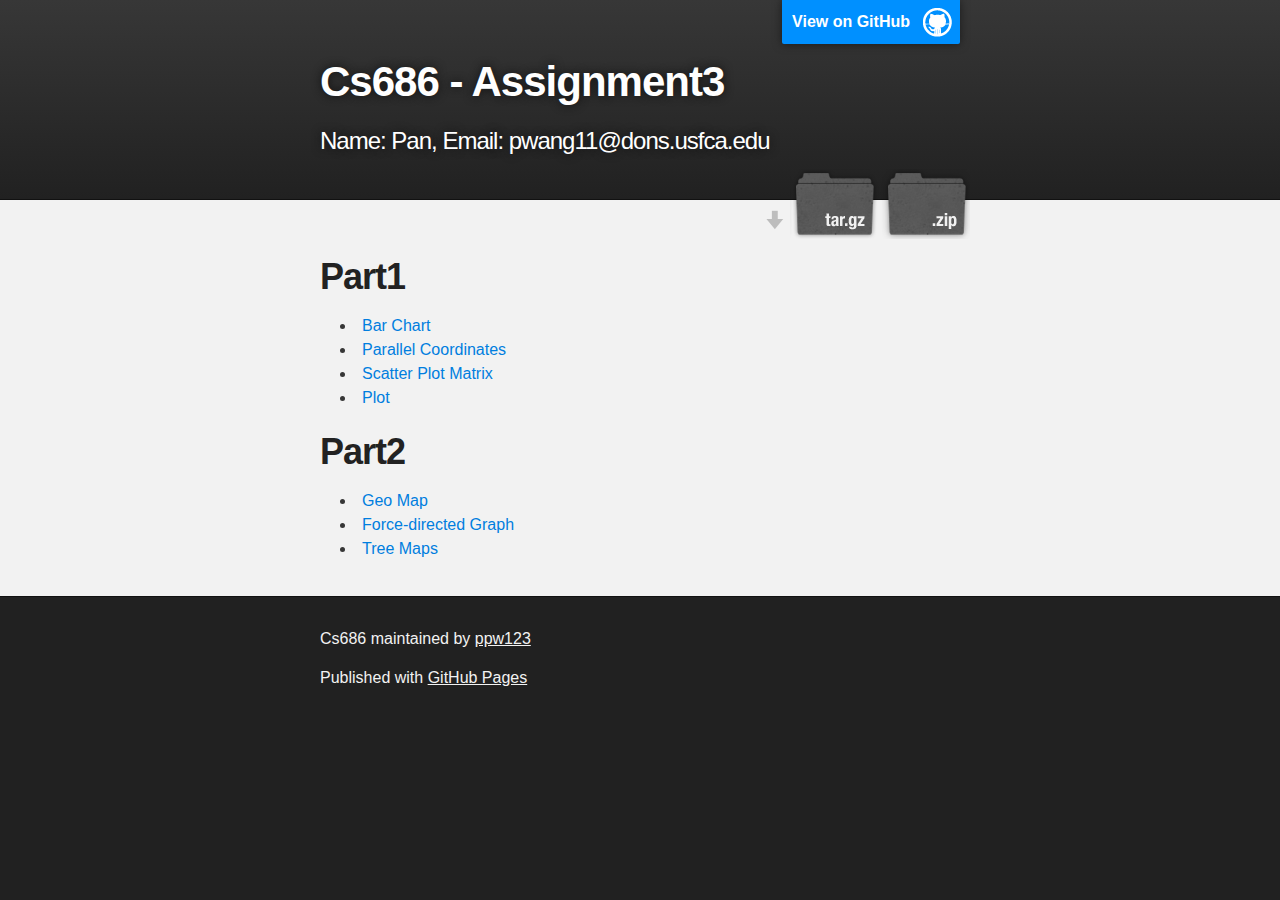
<file: index.html>
<!DOCTYPE html>
<html>

  <head>
    <meta charset='utf-8'>
    <meta http-equiv="X-UA-Compatible" content="chrome=1">
    <meta name="description" content="Cs686 : ">

    <link rel="stylesheet" type="text/css" media="screen" href="stylesheets/stylesheet.css">

    <title>Cs686 - Assignment3</title>
  </head>

  <body>

    <!-- HEADER -->
    <div id="header_wrap" class="outer">
        <header class="inner">
          <a id="forkme_banner" href="https://github.com/ppw123/cs686">View on GitHub</a>

          <h1 id="project_title">Cs686 - Assignment3</h1>
          <h3 id="project_tagline">Name: Pan, Email: pwang11@dons.usfca.edu</h3>

            <section id="downloads">
              <a class="zip_download_link" href="https://github.com/ppw123/cs686/zipball/master">Download this project as a .zip file</a>
              <a class="tar_download_link" href="https://github.com/ppw123/cs686/tarball/master">Download this project as a tar.gz file</a>
            </section>
        </header>
    </div>

    <!-- MAIN CONTENT -->
    <div id="main_content_wrap" class="outer">
      <section id="main_content" class="inner">
        <h1>Part1</h1>
        <ul>
          <li>
            <a href="#">Bar Chart</a>
          </li>
          <li>
            <a href="#">Parallel Coordinates</a>
          </li>
          <li>
            <a href="#">Scatter Plot Matrix</a>
          </li>
          <li>
            <a href="#">Plot</a>
          </li>
        </ul>
        <h1>Part2</h1>
        <ul>
          <li>
            <a href="#">Geo Map</a>
          </li>
          <li>
            <a href="#">Force-directed Graph</a>
          </li>
          <li>
            <a href="#">Tree Maps</a>
          </li>
        </ul>
      </section>
    </div>

    <!-- FOOTER  -->
    <div id="footer_wrap" class="outer">
      <footer class="inner">
        <p class="copyright">Cs686 maintained by <a href="https://github.com/ppw123">ppw123</a></p>
        <p>Published with <a href="http://pages.github.com">GitHub Pages</a></p>
      </footer>
    </div>

    

  </body>
</html>
</file>
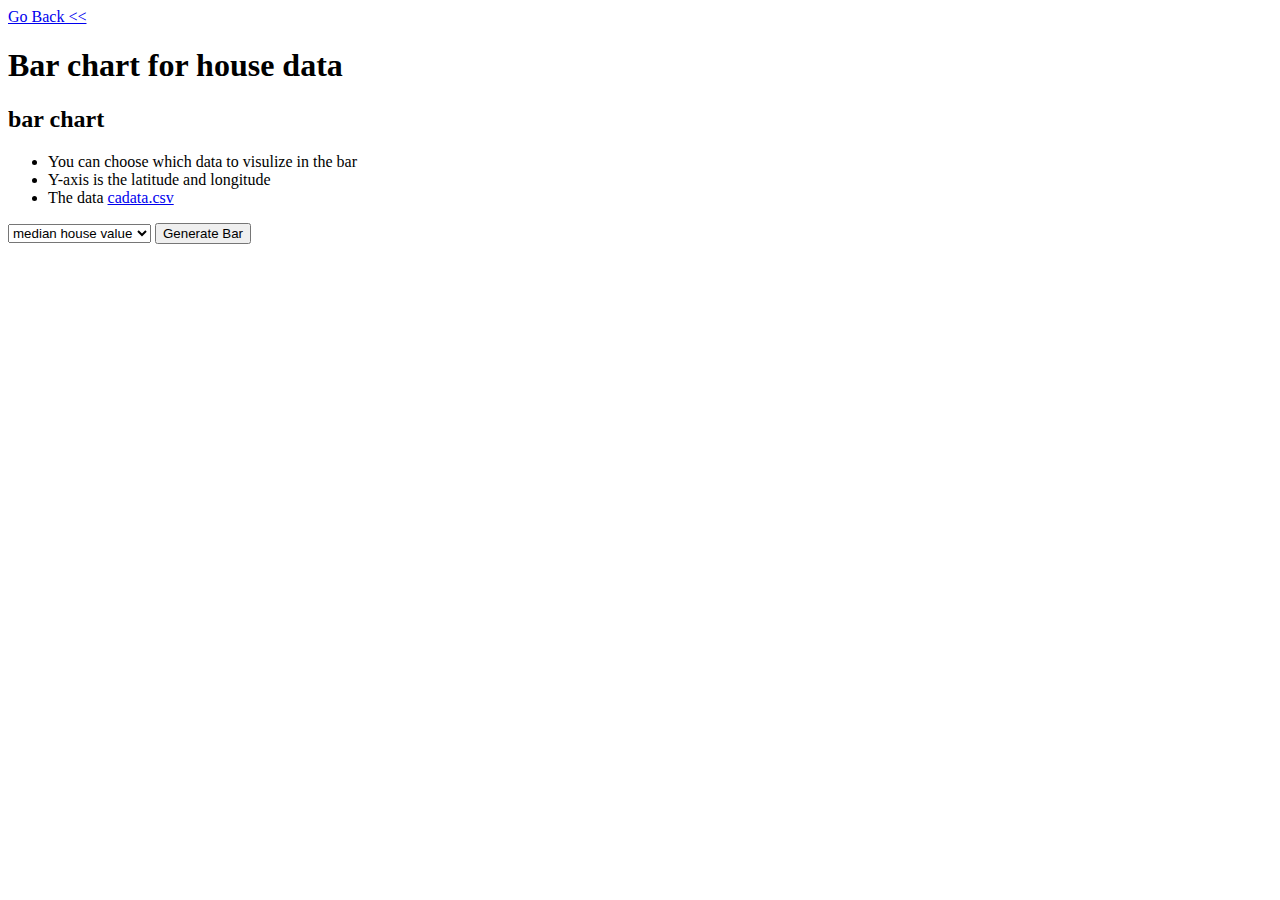
<file: bar.html>
<!DOCTYPE html PUBLIC "-//W3C//DTD XHTML 1.0 Strict//EN" "http://www.w3.org/TR/xhtml1/DTD/xhtml1-strict.dtd">
<!-- Generated with d3-generator.com -->
<html>
  <head>
     <title>Bar Chart for house data</title>
     <meta http-equiv="X-UA-Compatible" content="IE=9">
  </head>
  <body>
  <div>
  <span>
    <a href="index.html">Go Back << </a>
  </span>
<h1>Bar chart for house data</h1>
<h2>bar chart</h2>
<div>
  <ul>
  <li>
    You can choose which data to visulize in the bar
  </li>
  <li>
    Y-axis is the latitude and longitude
  </li>
  <li>
    The data <a href="data/cadata.csv">cadata.csv</a>
  </li>
  </ul>
</div>
</div>
  <div>
   <select id="inputCategoryColumn"><option value="median house value">median house value</option><option value="median income">median income</option><option value="housing median age">housing median age</option><option value="total rooms">total rooms</option><option value="total bedrooms">total bedrooms</option><option value="population">population</option><option value="households">households</option></select>
   <button onclick="bar()">Generate Bar</button>
   </div>
    <div id="chart"></div>
    <script src="http://d3js.org/d3.v2.min.js"></script>
    <script>
function renderChart(option) {

d3.text('data/cadata.csv', function(text){

var data = d3.csv.parse(text);
var valueLabelWidth = 40; // space reserved for value labels (right)
var barHeight = 20; // height of one bar
var barLabelWidth = 400; // space reserved for bar labels
var barLabelPadding = 5; // padding between bar and bar labels (left)
var gridLabelHeight = 18; // space reserved for gridline labels
var gridChartOffset = 3; // space between start of grid and first bar
var maxBarWidth = 820; // width of the bar with the max value

// accessor functions 
var barLabel = function(d) { return d['latitude;longitude']; };
var barValue = function(d) { return parseFloat(d[option]); };
 
// scales
var yScale = d3.scale.ordinal().domain(d3.range(0, data.length)).rangeBands([0, data.length * barHeight]);
var y = function(d, i) { return yScale(i); };
var yText = function(d, i) { return y(d, i) + yScale.rangeBand() / 2; };
var x = d3.scale.linear().domain([0, d3.max(data, barValue)]).range([0, maxBarWidth]);
// svg container element
var chart = d3.select('#chart').append("svg")
  .attr('width', maxBarWidth + barLabelWidth + valueLabelWidth)
  .attr('height', gridLabelHeight + gridChartOffset + data.length * barHeight);
// grid line labels
var gridContainer = chart.append('g')
  .attr('transform', 'translate(' + barLabelWidth + ',' + gridLabelHeight + ')'); 
gridContainer.selectAll("text").data(x.ticks(10)).enter().append("text")
  .attr("x", x)
  .attr("dy", -3)
  .attr("text-anchor", "middle")
  .text(String);
// vertical grid lines
gridContainer.selectAll("line").data(x.ticks(10)).enter().append("line")
  .attr("x1", x)
  .attr("x2", x)
  .attr("y1", 0)
  .attr("y2", yScale.rangeExtent()[1] + gridChartOffset)
  .style("stroke", "#ccc");
// bar labels
var labelsContainer = chart.append('g')
  .attr('transform', 'translate(' + (barLabelWidth - barLabelPadding) + ',' + (gridLabelHeight + gridChartOffset) + ')'); 
labelsContainer.selectAll('text').data(data).enter().append('text')
  .attr('y', yText)
  .attr('stroke', 'none')
  .attr('fill', 'black')
  .attr("dy", ".35em") // vertical-align: middle
  .attr('text-anchor', 'end')
  .text(barLabel);
// bars
var barsContainer = chart.append('g')
  .attr('transform', 'translate(' + barLabelWidth + ',' + (gridLabelHeight + gridChartOffset) + ')'); 
barsContainer.selectAll("rect").data(data).enter().append("rect")
  .attr('y', y)
  .attr('height', yScale.rangeBand())
  .attr('width', function(d) { return x(barValue(d)); })
  .attr('stroke', 'white')
  .attr('fill', 'steelblue');
// bar value labels
barsContainer.selectAll("text").data(data).enter().append("text")
  .attr("x", function(d) { return x(barValue(d)); })
  .attr("y", yText)
  .attr("dx", 3) // padding-left
  .attr("dy", ".35em") // vertical-align: middle
  .attr("text-anchor", "start") // text-align: right
  .attr("fill", "black")
  .attr("stroke", "none")
  .text(function(d) { return d3.round(barValue(d), 2); });
// start line
barsContainer.append("line")
  .attr("y1", -gridChartOffset)
  .attr("y2", yScale.rangeExtent()[1] + gridChartOffset)
  .style("stroke", "#000");

}
);
}
    </script>
   
    <script>
    function bar() {
      d3.select('#chart').text("bar chart for " + d3.select('#inputCategoryColumn').node().value);
      renderChart(d3.select('#inputCategoryColumn').node().value);
    }</script>
  </body>
</html>
</file>
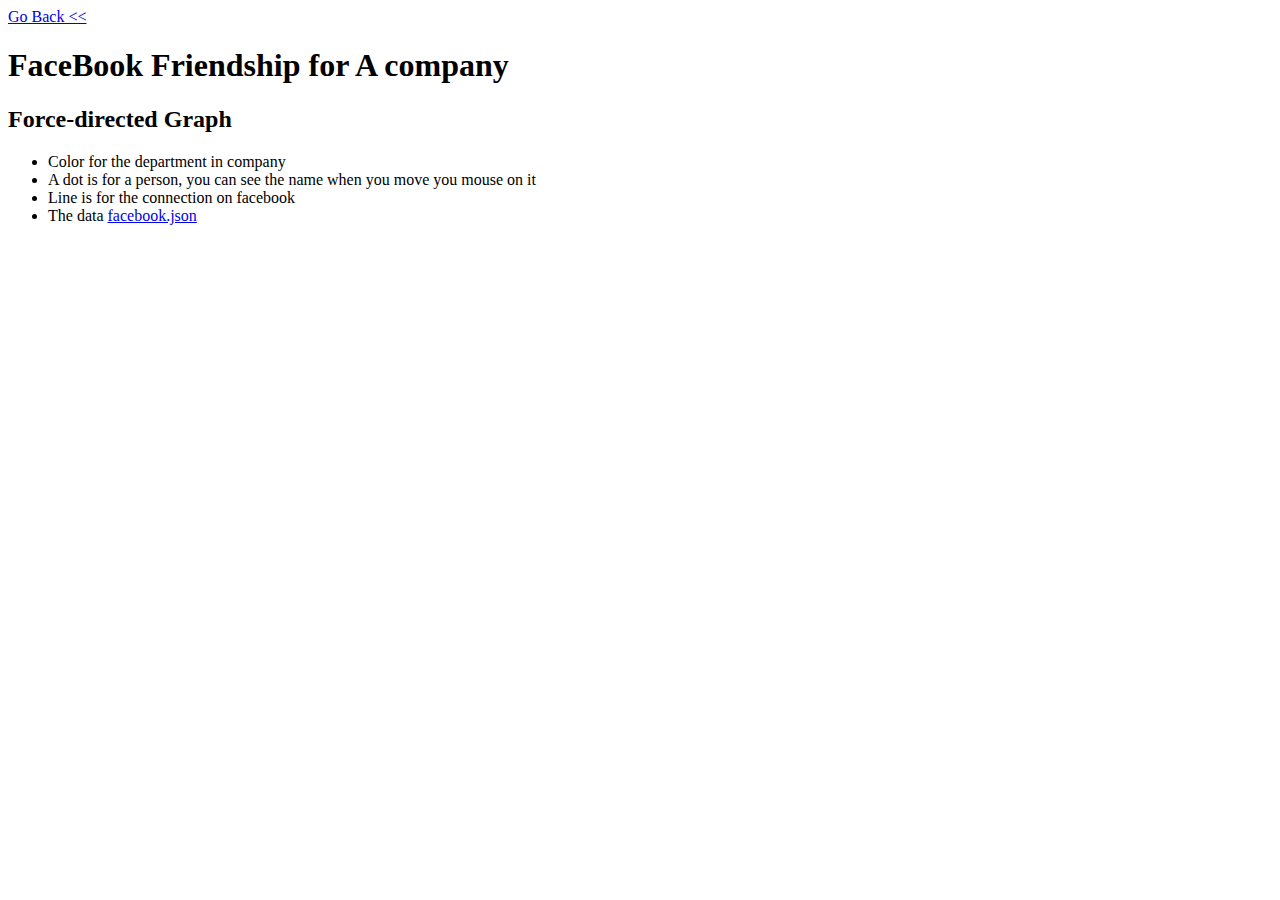
<file: fg.html>
<!DOCTYPE html>
<meta charset="utf-8">
<style>

.node {
  stroke: #fff;
  stroke-width: 1.5px;
}

.link {
  fill: none;
  stroke: #bbb;
}

</style>
<body>
<div>
<span>
    <a href="index.html">Go Back << </a>
  </span>
<h1>FaceBook Friendship for A company</h1>
<h2>Force-directed Graph</h2>
<div>
  <ul>
  <li>
    Color for the department in company
  </li>
  <li>
    A dot is for a person, you can see the name when you move you mouse on it
  </li>
  <li>
    Line is for the connection on facebook
  </li>
  <li>
    The data <a href="data/facebook.json">facebook.json</a>
  </li>
  </ul>
</div>
</div>
<script src="http://d3js.org/d3.v3.min.js"></script>
<script>

var width = 960,
    height = 500;

var color = d3.scale.category20();

var force = d3.layout.force()
    .linkDistance(10)
    .linkStrength(2)
    .size([width, height]);

var svg = d3.select("body").append("svg")
    .attr("width", width)
    .attr("height", height);

d3.json("data/facebook.json", function(error, graph) {
  var nodes = graph.nodes.slice(),
      links = [],
      bilinks = [];

  graph.links.forEach(function(link) {
    var s = nodes[link.source],
        t = nodes[link.target],
        i = {}; // intermediate node
    nodes.push(i);
    links.push({source: s, target: i}, {source: i, target: t});
    bilinks.push([s, i, t]);
  });

  force
      .nodes(nodes)
      .links(links)
      .start();

  var link = svg.selectAll(".link")
      .data(bilinks)
    .enter().append("path")
      .attr("class", "link");

  var node = svg.selectAll(".node")
      .data(graph.nodes)
    .enter().append("circle")
      .attr("class", "node")
      .attr("r", 5)
      .style("fill", function(d) { return color(d.group); })
      .call(force.drag);

  node.append("title")
      .text(function(d) { return d.name; });

  force.on("tick", function() {
    link.attr("d", function(d) {
      return "M" + d[0].x + "," + d[0].y
          + "S" + d[1].x + "," + d[1].y
          + " " + d[2].x + "," + d[2].y;
    });
    node.attr("transform", function(d) {
      return "translate(" + d.x + "," + d.y + ")";
    });
  });
});

</script>
</file>
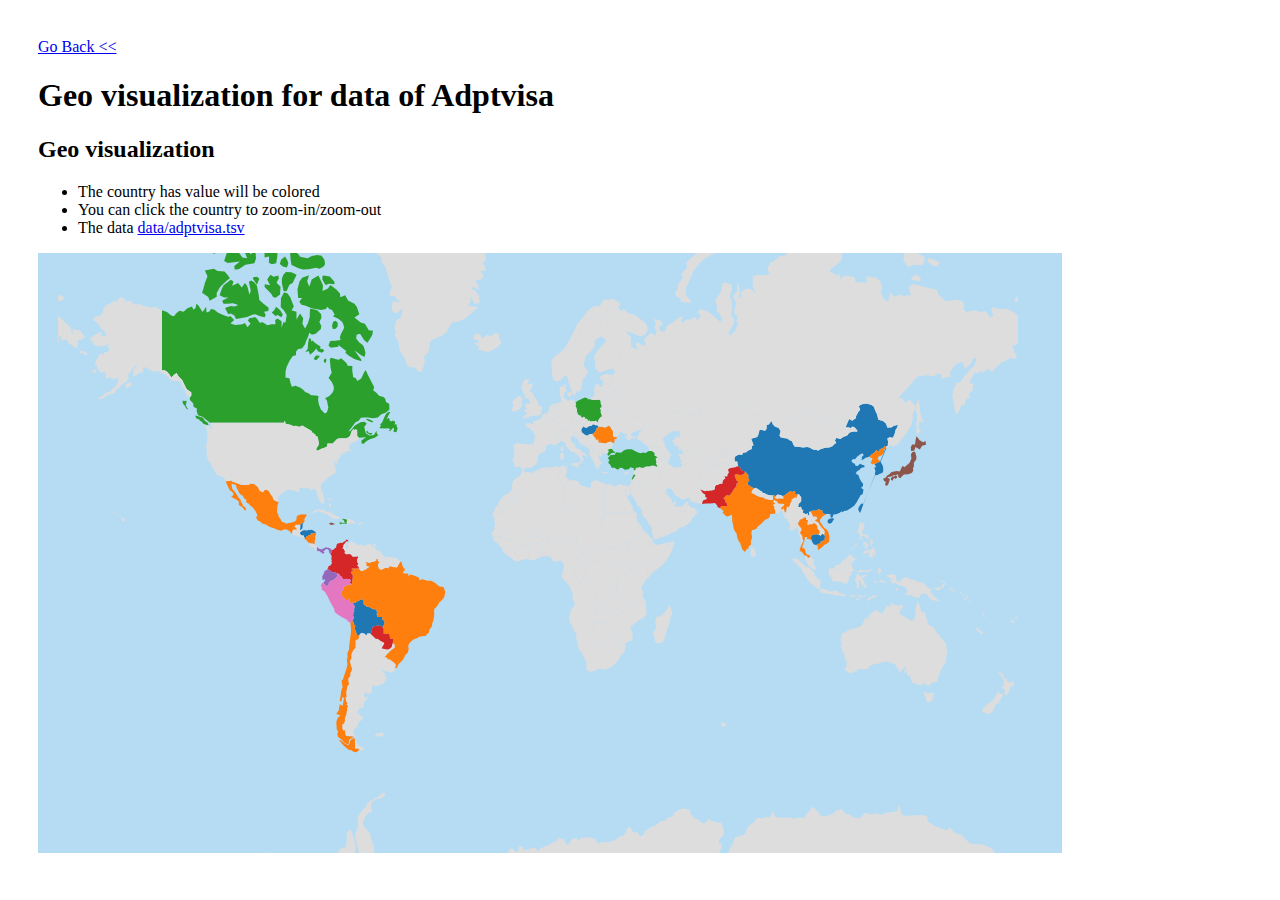
<file: geo.html>
<!DOCTYPE html>
<head>
  <meta charset="utf-8">
  <title>Geo represent for Data of Adptvisa</title>
  <link href="css/style.css" rel="stylesheet">
</head>
<body>
<div>
<span>
    <a href="index.html">Go Back << </a>
  </span>
<h1>Geo visualization for data of Adptvisa</h1>
<h2>Geo visualization</h2>
<div>
  <ul>
  <li>
    The country has value will be colored
  </li>
  <li>
    You can click the country to zoom-in/zoom-out 
  </li>
  <li>
    The data <a href="data/adptvisa.tsv">data/adptvisa.tsv</a>
  </li>
  </ul>
</div>
</div>
  <div class="container">
    <div id="worldMap"></div>
</div>

<script src="js/d3.v3.min.js"></script>
<script src="js/queue.v1.min.js"></script>
<script src="js/topojson.js"></script>

<script type="text/javascript">

//Initial the width and height of canvas. ClickActive means active after click.
var width  = 1024,
    height = 600,
    clickActive;


//Project the world map in d3 path.
var mapProjection = d3.geo.mercator()
                .translate([500, 320])
                .scale(960);

var path = d3.geo.path()
    .projection(mapProjection);

//Append svg.
var canvas = d3.select("#worldMap").append("svg")
    .attr("width", width)
    .attr("height", height);

//Set color of ocean
canvas.append("rect")
    .attr("height", height)
    .attr("width", width)
    .on("click", zoomIn).style("fill", function(d, i) { 
          return d3.rgb("#B6DCF4");
        });

var g = canvas.append("g");


//Zoom in/out after click a country
function click(s) {
  if (clickActive === s) return zoomIn();
  g.selectAll(".active").classed("active", false);
  d3.select(this).classed("active", clickActive = s);

//Bounds of a country(8 bounds for each).
  var bounds = path.bounds(s);
  g.transition().duration(800).attr("transform",
      "translate(" + mapProjection.translate() + ")"
      + "scale(" + .90 / Math.max((bounds[1][0] - bounds[0][0]) / width, (bounds[1][1] - bounds[0][1]) / height) + ")"
      + "translate(" + -(bounds[1][0] + bounds[0][0]) / 2 + "," + -(bounds[1][1] + bounds[0][1]) / 2 + ")");
}

function zoomIn() {
  g.selectAll(".active").classed("active", active = false);
  g.transition().duration(800).attr("transform", "");
}



var countryName = d3.select("#map").append("div")
    .attr("class", "countryName");

//put data into queue
queue()
    .defer(d3.json, "data/world-110m.json")
    .defer(d3.tsv, "data/country-names.tsv")
    .defer(d3.tsv, "data/adptvisa.tsv")
    .await(init);

// Init data
function init(error, world, names, partners) {

  var countries = topojson.object(world, world.objects.countries).geometries,
      neighbors = topojson.neighbors(world, countries),
      i = -1;

// Link "country-names.tsv" with "world-110m.json" and "partner-names.tsv".
  countries.forEach(function(c) { 
    var hasName = names.filter(function(n) { return c.id == n.id; })[0];
    if (typeof hasName === "undefined"){
      c.name = "Undefined";
    } else {
      c.name = hasName.name; 
    }
    var partner = partners.filter(function(p) {
      return p.name.indexOf(c.name) > -1; 
    })[0];
    if (typeof partner === "undefined"){
      c.color = "0";
    } else {
      c.color = "1"; 
    }
  });


//Set color for countries
var color = d3.scale.category10();
var country = g.selectAll(".country").data(countries);

  country
   .enter()
    .insert("path")
    .attr("class", "country")    
      .attr("title", function(d,i) { return d.name; })
      .attr("d", path)
      .on("click", click)
      .style("fill", function(d, i) { 
        if (d.color == "1") {
          //set color for countries in our data. Do not have same color with neighbors.
          return color(d.color = d3.max(neighbors[i], function(n) { return countries[n].color; }) + 1 | 0); 
        } else {
          return d3.rgb("#dddddd");
        }
      }
    );
}
</script>

</body>
</html>
</file>
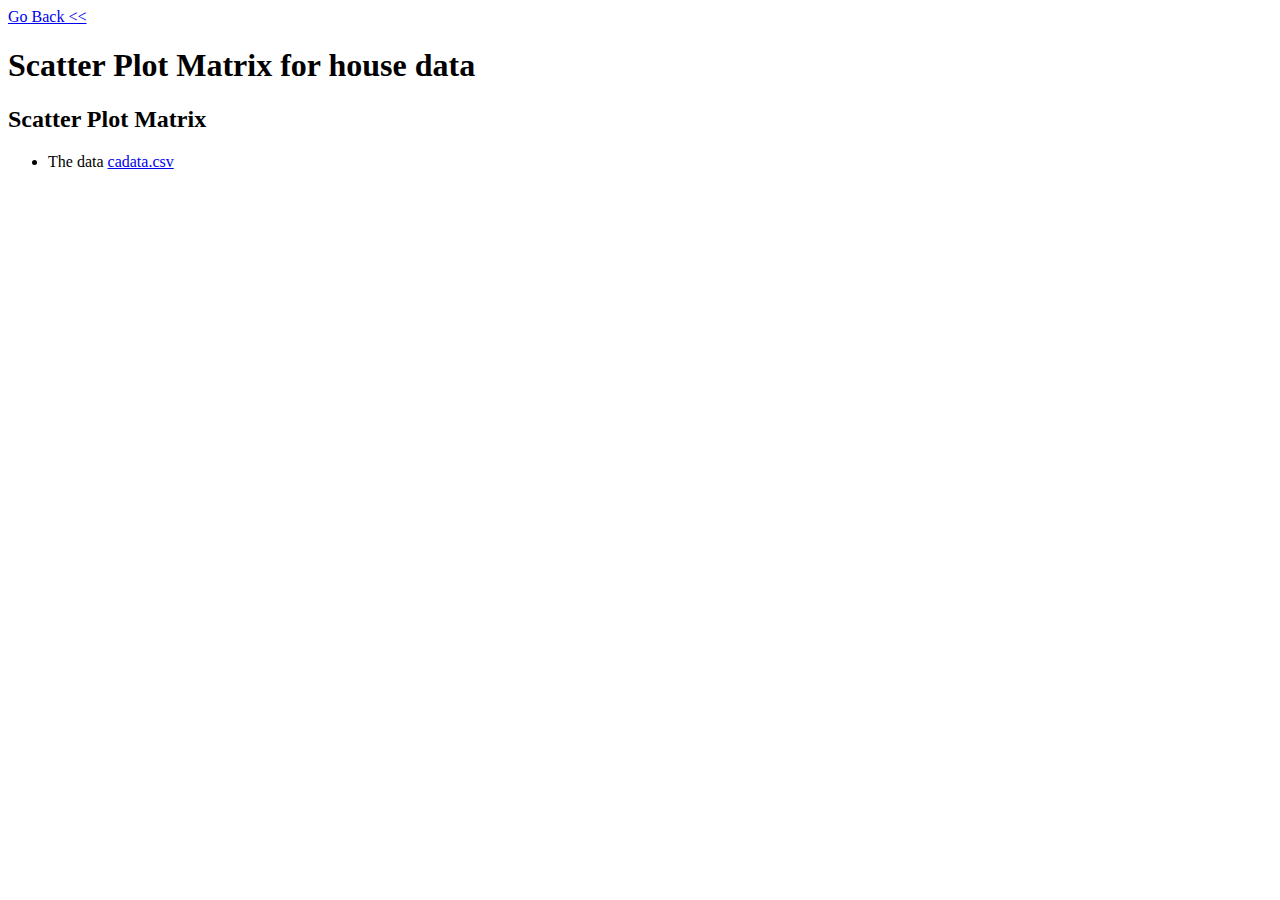
<file: m.html>
<!DOCTYPE html>
<meta charset="utf-8">
<style>
 
svg {
  font: 10px sans-serif;
  padding: 10px;
}
 
.axis,
.frame {
  shape-rendering: crispEdges;
}
 
.axis line {
  stroke: #ddd;
}
 
.axis path {
  display: none;
}
 
.frame {
  fill: none;
  stroke: #aaa;
}
 
circle {
  fill-opacity: .7;
}
 
circle.hidden {
  fill: #ccc !important;
}
 
.extent {
  fill: #000;
  fill-opacity: .125;
  stroke: #fff;
}
 
</style>
<body>
<div>
<span>
    <a href="index.html">Go Back << </a>
  </span>
<h1>Scatter Plot Matrix for house data</h1>
<h2>Scatter Plot Matrix</h2>
<div>
  <ul>
  <li>
    The data <a href="data/cadata.csv">cadata.csv</a>
  </li>
  </ul>
</div>
</div>
<script src="http://d3js.org/d3.v3.min.js"></script>
<script>
 
var width = 960,
    size = 150,
    padding = 19.5;
 
var x = d3.scale.linear()
    .range([padding / 2, size - padding / 2]);
 
var y = d3.scale.linear()
    .range([size - padding / 2, padding / 2]);
 
var xAxis = d3.svg.axis()
    .scale(x)
    .orient("bottom")
    .ticks(5);
 
var yAxis = d3.svg.axis()
    .scale(y)
    .orient("left")
    .ticks(5);
 
var color = d3.scale.category10();
 
d3.csv("data/cadata.csv", function(error, data) {
  var domainByTrait = {},
      traits = d3.keys(data[0]).filter(function(d) { return d !== "latitude;longitude"; }),
      n = traits.length;
 
  traits.forEach(function(trait) {
    domainByTrait[trait] = d3.extent(data, function(d) { return d[trait]; });
  });
 
  xAxis.tickSize(size * n);
  yAxis.tickSize(-size * n);
 
  var brush = d3.svg.brush()
      .x(x)
      .y(y)
      .on("brushstart", brushstart)
      .on("brush", brushmove)
      .on("brushend", brushend);
 
  var svg = d3.select("body").append("svg")
      .attr("width", size * n + padding)
      .attr("height", size * n + padding)
    .append("g")
      .attr("transform", "translate(" + padding + "," + padding / 2 + ")");
 
  svg.selectAll(".x.axis")
      .data(traits)
    .enter().append("g")
      .attr("class", "x axis")
      .attr("transform", function(d, i) { return "translate(" + (n - i - 1) * size + ",0)"; })
      .each(function(d) { x.domain(domainByTrait[d]); d3.select(this).call(xAxis); });
 
  svg.selectAll(".y.axis")
      .data(traits)
    .enter().append("g")
      .attr("class", "y axis")
      .attr("transform", function(d, i) { return "translate(0," + i * size + ")"; })
      .each(function(d) { y.domain(domainByTrait[d]); d3.select(this).call(yAxis); });
 
  var cell = svg.selectAll(".cell")
      .data(cross(traits, traits))
    .enter().append("g")
      .attr("class", "cell")
      .attr("transform", function(d) { return "translate(" + (n - d.i - 1) * size + "," + d.j * size + ")"; })
      .each(plot);
 
  // Titles for the diagonal.
  cell.filter(function(d) { return d.i === d.j; }).append("text")
      .attr("x", padding)
      .attr("y", padding)
      .attr("dy", ".71em")
      .text(function(d) { return d.x; });
 
  cell.call(brush);
 
  function plot(p) {
    var cell = d3.select(this);
 
    x.domain(domainByTrait[p.x]);
    y.domain(domainByTrait[p.y]);
 
    cell.append("rect")
        .attr("class", "frame")
        .attr("x", padding / 2)
        .attr("y", padding / 2)
        .attr("width", size - padding)
        .attr("height", size - padding);
 
    cell.selectAll("circle")
        .data(data)
      .enter().append("circle")
        .attr("cx", function(d) { return x(d[p.x]); })
        .attr("cy", function(d) { return y(d[p.y]); })
        .attr("r", 3)
        .style("fill", function(d) { return color(d.species); });
  }
 
  var brushCell;
 
  // Clear the previously-active brush, if any.
  function brushstart(p) {
    if (brushCell !== this) {
      d3.select(brushCell).call(brush.clear());
      x.domain(domainByTrait[p.x]);
      y.domain(domainByTrait[p.y]);
      brushCell = this;
    }
  }
 
  // Highlight the selected circles.
  function brushmove(p) {
    var e = brush.extent();
    svg.selectAll("circle").classed("hidden", function(d) {
      return e[0][0] > d[p.x] || d[p.x] > e[1][0]
          || e[0][1] > d[p.y] || d[p.y] > e[1][1];
    });
  }
 
  // If the brush is empty, select all circles.
  function brushend() {
    if (brush.empty()) svg.selectAll(".hidden").classed("hidden", false);
  }
 
  function cross(a, b) {
    var c = [], n = a.length, m = b.length, i, j;
    for (i = -1; ++i < n;) for (j = -1; ++j < m;) c.push({x: a[i], i: i, y: b[j], j: j});
    return c;
  }
 
  d3.select(self.frameElement).style("height", size * n + padding + 20 + "px");
});
 
</script>
</file>
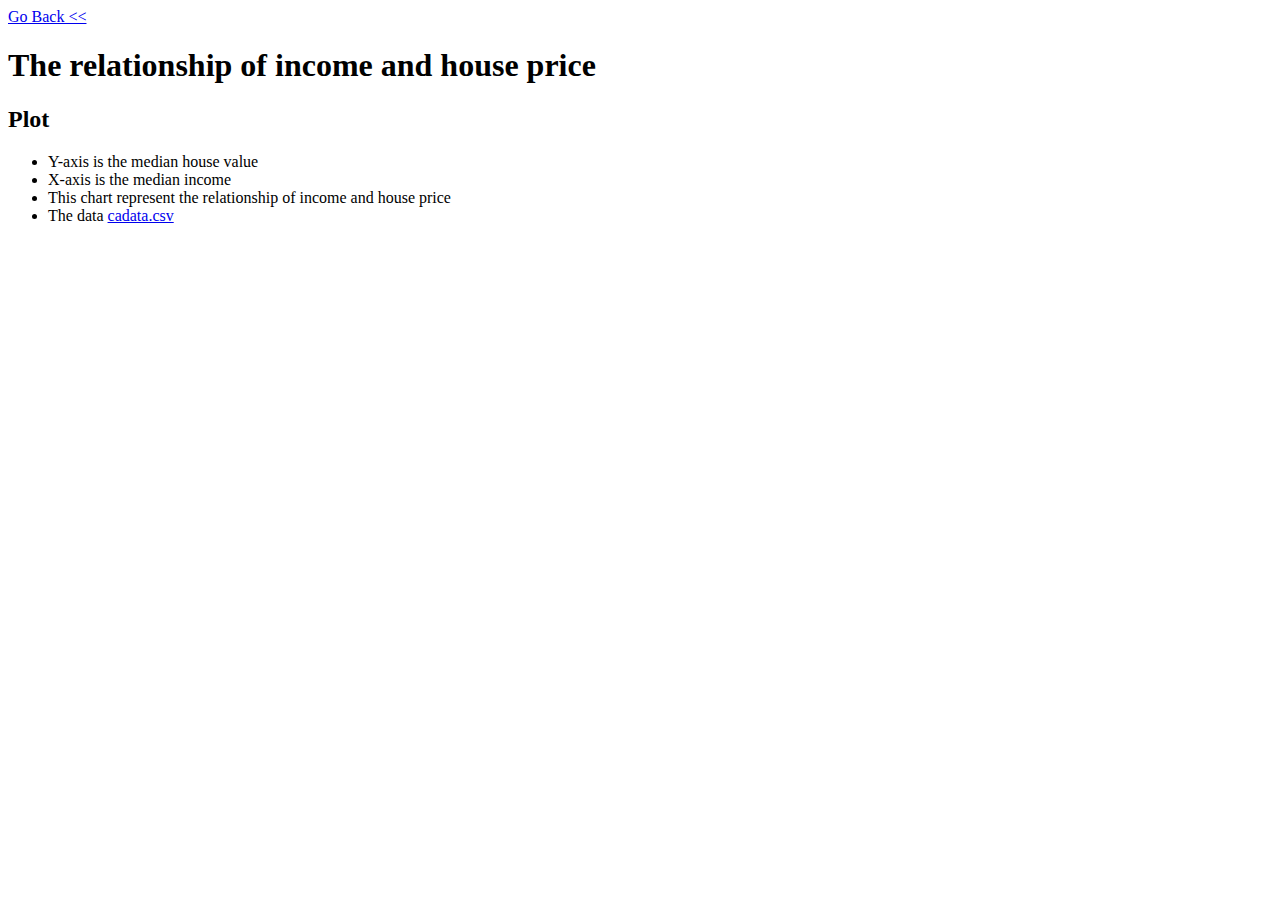
<file: new.html>
<!DOCTYPE html>
<meta charset="utf-8">
<style>

body {
  
}

.axis path,
.axis line {
  fill: none;
  stroke: #000;
  shape-rendering: crispEdges;
}

.dot {
  stroke: #000;
}

</style>
<body>
<div>
<span>
    <a href="index.html">Go Back << </a>
  </span>
<h1>The relationship of income and house price</h1>
<h2>Plot</h2>
<div>
  <ul>
  <li>
    Y-axis is the median house value
  </li>
  <li>
    X-axis is the median income
  </li>
  <li>
    This chart represent the relationship of income and house price
  </li>
  <li>
    The data <a href="data/cadata.csv">cadata.csv</a>
  </li>
  </ul>
</div>
</div>
<script src="http://d3js.org/d3.v3.min.js"></script>
<script>

var margin = {top: 20, right: 20, bottom: 30, left: 80},
    width = 960 - margin.left - margin.right,
    height = 500 - margin.top - margin.bottom;

var x = d3.scale.linear()
    .range([0, width]);

var y = d3.scale.linear()
    .range([height, 0]);

var color = d3.scale.category10();

var xAxis = d3.svg.axis()
    .scale(x)
    .orient("bottom");

var yAxis = d3.svg.axis()
    .scale(y)
    .orient("left");

var svg = d3.select("body").append("svg")
    .attr("width", width + margin.left + margin.right)
    .attr("height", height + margin.top + margin.bottom)
  .append("g")
    .attr("transform", "translate(" + margin.left + "," + margin.top + ")");

d3.csv("data/cadata.csv", function(error, data) {
  data.forEach(function(d) {
    d['median house value'] = +d['median house value'];
    d['median income'] = +d['median income'];
  });

  x.domain(d3.extent(data, function(d) { return d['median income']; })).nice();
  y.domain(d3.extent(data, function(d) { return d['median house value']; })).nice();

  svg.append("g")
      .attr("class", "x axis")
      .attr("transform", "translate(0," + height + ")")
      .call(xAxis)
    .append("text")
      .attr("class", "label")
      .attr("x", width)
      .attr("y", -6)
      .style("text-anchor", "end")
      .text("median income");

  svg.append("g")
      .attr("class", "y axis")
      .call(yAxis)
    .append("text")
      .attr("class", "label")
      .attr("transform", "rotate(-90)")
      .attr("y", 6)
      .attr("dy", ".71em")
      .style("text-anchor", "end")
      .text("median house value")

  var node = svg.selectAll(".dot")
      .data(data)
    .enter().append("circle")
      .attr("title", function(d) { return d['latitude;longitude']; })
      .attr("class", "dot")
      .attr("r", 3.5)
      .attr("title", "aaa")
      .attr("cx", function(d) { return x(d['median income']); })
      .attr("cy", function(d) { return y(d['median house value']); })
      .style("fill", function(d) { return color(d.species); });


  node.append("title")
      .text(function(d) { return d['latitude;longitude']; });

  var legend = svg.selectAll(".legend")
      .data(color.domain())
    .enter().append("g")
      .attr("class", "legend")
      .attr("transform", function(d, i) { return "translate(0," + i * 20 + ")"; });

  legend.append("rect")
      .attr("x", width - 18)
      .attr("width", 18)
      .attr("height", 18)
      .style("fill", color);

  legend.append("text")
      .attr("x", width - 24)
      .attr("y", 9)
      .attr("dy", ".35em")
      .style("text-anchor", "end")
      .text(function(d) { return d; });

});

</script>
</file>
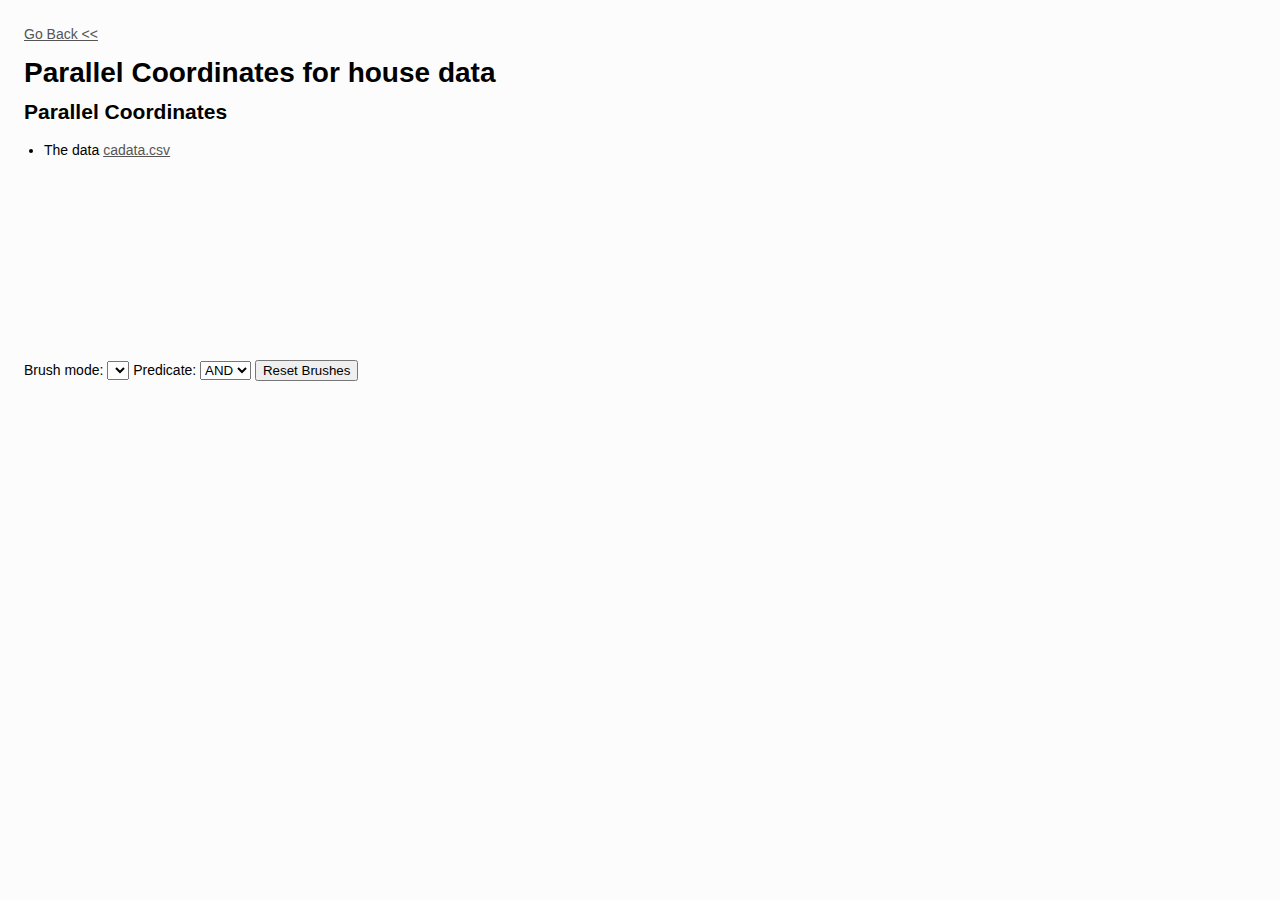
<file: pc.html>
<!doctype html>
<title>Cadata</title>
<link rel="stylesheet" type="text/css" href="d3.parcoords.css">
<link rel="stylesheet" type="text/css" href="style.css">
<script src="http://d3js.org/d3.v2.min.js"></script>
<script src="d3.parcoords.js"></script>

<div>
<span>
    <a href="index.html">Go Back << </a>
  </span>
<h1>Parallel Coordinates for house data</h1>
<h2>Parallel Coordinates</h2>
<div>
  <ul>
  <li>
    The data <a href="data/cadata.csv">cadata.csv</a>
  </li>
  </ul>
</div>
</div>
<div id="example" class="parcoords" style="width:960px;height:200px;"></div>

  <label for="sltBrushMode">Brush mode:</label>
  <select id="sltBrushMode">
  </select>
  <label id="lblPredicate" for="sltPredicate">Predicate:</label>
  <select id="sltPredicate">
    <option>AND</option>
    <option>OR</option>
  </select>
  <button id="btnReset">Reset Brushes</button>
</p>

 


<script>
// quantitative color scale
var blue_to_brown = d3.scale.linear()
  .domain([10, 600000])
  .range(["red", "green"])
  .interpolate(d3.interpolateLab);

var color = function(d) { return blue_to_brown(d['median house value']); };

var parcoords = d3.parcoords()("#example")
    .color(color)
    .alpha(0.4);

// load csv file and create the chart
d3.csv('data/cadata.csv', function(data) {
  parcoords
    .data(data)
    .render()
    .shadows()
    .brushMode("1D-axes");  // enable brushing
});

var sltBrushMode = d3.select('#sltBrushMode')

sltBrushMode.selectAll('option')
  .data(parcoords.brushModes())
  .enter()
    .append('option')
    .text(function(d) { return d; });

sltBrushMode.on('change', function() {
  parcoords.brushMode(this.value);
  switch(this.value) {
  case 'None':
    d3.select("#pStrums").style("visibility", "hidden");
    d3.select("#lblPredicate").style("visibility", "hidden");
    d3.select("#sltPredicate").style("visibility", "hidden");
    d3.select("#btnReset").style("visibility", "hidden");
    break;
  case '2D-strums':
    d3.select("#pStrums").style("visibility", "visible");
    break;
  default:
    d3.select("#pStrums").style("visibility", "hidden");
    d3.select("#lblPredicate").style("visibility", "visible");
    d3.select("#sltPredicate").style("visibility", "visible");
    d3.select("#btnReset").style("visibility", "visible");
    break;
  }
});

sltBrushMode.property('value', '1D-axes');

d3.select('#btnReset').on('click', function() {parcoords.brushReset();})
d3.select('#sltPredicate').on('change', function() {
  parcoords.brushPredicate(this.value);
});
</script>
</file>
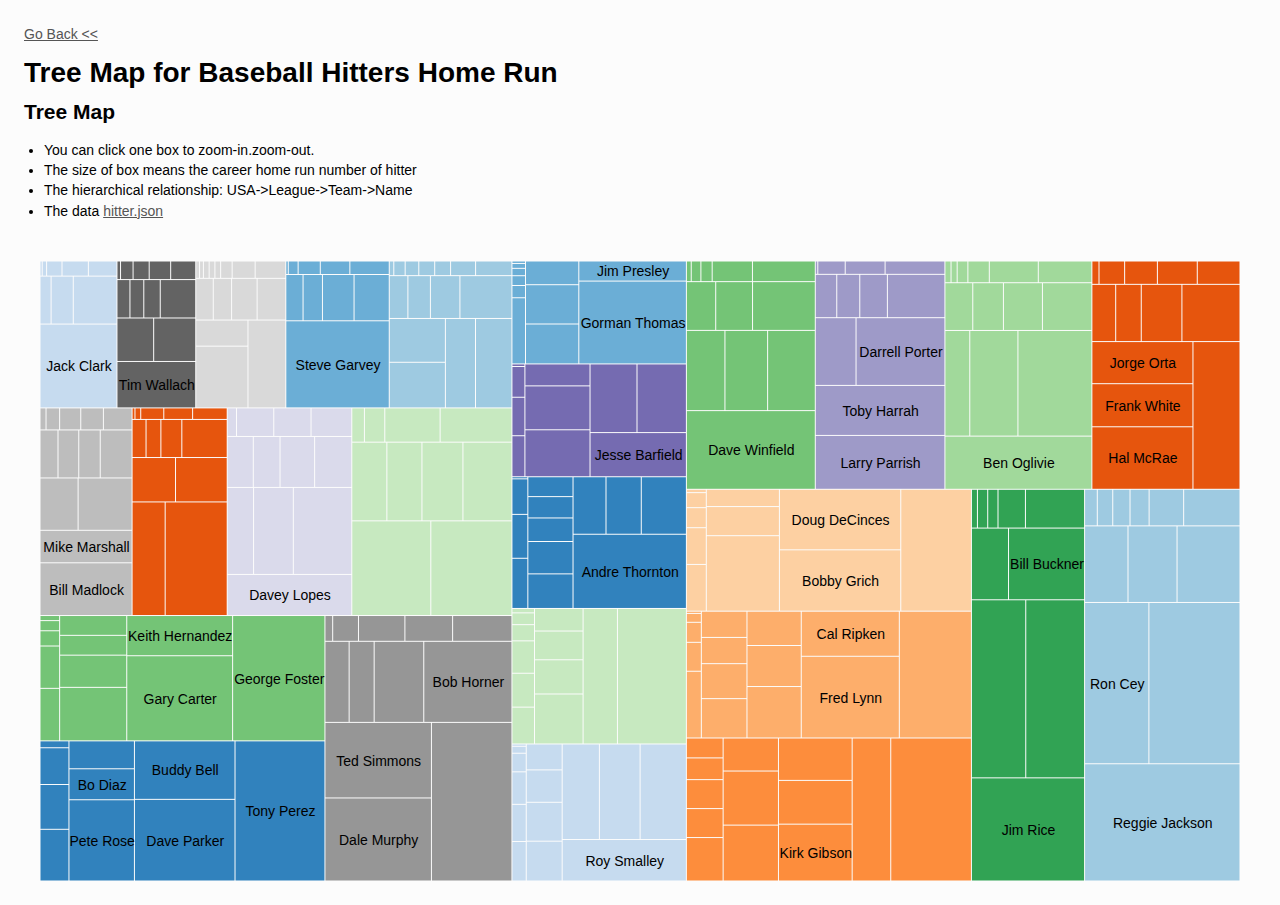
<file: tm.html>
<!DOCTYPE html>
<html>
  <head>
    <meta http-equiv="Content-Type" content="text/html;charset=utf-8"/>
    <link type="text/css" rel="stylesheet" href="style.css"/>
    <script type="text/javascript" src="js/d3.v3.min.js"></script>
    <style type="text/css">

.chart {
  display: block;
  margin: auto;
  margin-top: 40px;
}

 

rect {
  fill: none;
}

    </style>
  </head>
  <body>
  <div>
<span>
    <a href="index.html">Go Back << </a>
  </span>
<h1>Tree Map for Baseball Hitters Home Run</h1>
<h2>Tree Map</h2>
<div>
  <ul>
  <li>
    You can click one box to zoom-in.zoom-out.
  </li>
  <li>
    The size of box means the career home run number of hitter
  </li>
  <li>
    The hierarchical relationship: USA->League->Team->Name
  </li>
  <li>
    The data <a href="data/hitter.json">hitter.json</a>
  </li>
  </ul>
</div>
</div>
    <div id="body">
 
    </div>
    <script type="text/javascript">

var w = 1280 - 80,
    h = 800 - 180,
    x = d3.scale.linear().range([0, w]),
    y = d3.scale.linear().range([0, h]),
    color = d3.scale.category20c(),
    root,
    node;

var treemap = d3.layout.treemap()
    .round(false)
    .size([w, h])
    .sticky(true)
    .value(function(d) { return d.homerun; });

var svg = d3.select("#body").append("div")
    .attr("class", "chart")
    .style("width", w + "px")
    .style("height", h + "px")
  .append("svg:svg")
    .attr("width", w)
    .attr("height", h)
  .append("svg:g")
    .attr("transform", "translate(.5,.5)");

d3.json("data/hitter.json", function(data) {
  node = root = data;

  var nodes = treemap.nodes(root)
      .filter(function(d) { return !d.children; });

  var cell = svg.selectAll("g")
      .data(nodes)
    .enter().append("svg:g")
      .attr("class", "cell")
      .attr("transform", function(d) { return "translate(" + d.x + "," + d.y + ")"; })
      .on("click", function(d) { return zoom(node == d.parent ? root : d.parent); });

  cell.append("svg:rect")
      .attr("width", function(d) { return d.dx - 1; })
      .attr("height", function(d) { return d.dy - 1; })
      .style("fill", function(d) { return color(d.parent.name); });

  cell.append("svg:text")
      .attr("x", function(d) { return d.dx / 2; })
      .attr("y", function(d) { return d.dy / 2; })
      .attr("dy", ".35em")
      .attr("text-anchor", "middle")
      .text(function(d) { return d.name; })
      .style("opacity", function(d) { d.w = this.getComputedTextLength(); return d.dx > d.w ? 1 : 0; });

  d3.select(window).on("click", function() { zoom(root); });

  d3.select("select").on("change", function() {
    treemap.value(this.value == "size" ? size : count).nodes(root);
    zoom(node);
  });
});

function size(d) {
  return d.homerun;
}

function count(d) {
  return 1;
}

function zoom(d) {
  var kx = w / d.dx, ky = h / d.dy;
  x.domain([d.x, d.x + d.dx]);
  y.domain([d.y, d.y + d.dy]);

  var t = svg.selectAll("g.cell").transition()
      .duration(d3.event.altKey ? 7500 : 750)
      .attr("transform", function(d) { return "translate(" + x(d.x) + "," + y(d.y) + ")"; });

  t.select("rect")
      .attr("width", function(d) { return kx * d.dx - 1; })
      .attr("height", function(d) { return ky * d.dy - 1; })

  t.select("text")
      .attr("x", function(d) { return kx * d.dx / 2; })
      .attr("y", function(d) { return ky * d.dy / 2; })
      .style("opacity", function(d) { return kx * d.dx > d.w ? 1 : 0; });

  node = d;
  d3.event.stopPropagation();
}

    </script>
  </body>
</html>
</file>
<file: stylesheets/stylesheet.css>
/*******************************************************************************
Slate Theme for GitHub Pages
by Jason Costello, @jsncostello
*******************************************************************************/

@import url(pygment_trac.css);

/*******************************************************************************
MeyerWeb Reset
*******************************************************************************/

html, body, div, span, applet, object, iframe,
h1, h2, h3, h4, h5, h6, p, blockquote, pre,
a, abbr, acronym, address, big, cite, code,
del, dfn, em, img, ins, kbd, q, s, samp,
small, strike, strong, sub, sup, tt, var,
b, u, i, center,
dl, dt, dd, ol, ul, li,
fieldset, form, label, legend,
table, caption, tbody, tfoot, thead, tr, th, td,
article, aside, canvas, details, embed,
figure, figcaption, footer, header, hgroup,
menu, nav, output, ruby, section, summary,
time, mark, audio, video {
  margin: 0;
  padding: 0;
  border: 0;
  font: inherit;
  vertical-align: baseline;
}

/* HTML5 display-role reset for older browsers */
article, aside, details, figcaption, figure,
footer, header, hgroup, menu, nav, section {
  display: block;
}

ol, ul {
  list-style: none;
}

table {
  border-collapse: collapse;
  border-spacing: 0;
}

/*******************************************************************************
Theme Styles
*******************************************************************************/

body {
  box-sizing: border-box;
  color:#373737;
  background: #212121;
  font-size: 16px;
  font-family: 'Myriad Pro', Calibri, Helvetica, Arial, sans-serif;
  line-height: 1.5;
  -webkit-font-smoothing: antialiased;
}

h1, h2, h3, h4, h5, h6 {
  margin: 10px 0;
  font-weight: 700;
  color:#222222;
  font-family: 'Lucida Grande', 'Calibri', Helvetica, Arial, sans-serif;
  letter-spacing: -1px;
}

h1 {
  font-size: 36px;
  font-weight: 700;
}

h2 {
  padding-bottom: 10px;
  font-size: 32px;
  background: url('../images/bg_hr.png') repeat-x bottom;
}

h3 {
  font-size: 24px;
}

h4 {
  font-size: 21px;
}

h5 {
  font-size: 18px;
}

h6 {
  font-size: 16px;
}

p {
  margin: 10px 0 15px 0;
}

footer p {
  color: #f2f2f2;
}

a {
  text-decoration: none;
  color: #007edf;
  text-shadow: none;

  transition: color 0.5s ease;
  transition: text-shadow 0.5s ease;
  -webkit-transition: color 0.5s ease;
  -webkit-transition: text-shadow 0.5s ease;
  -moz-transition: color 0.5s ease;
  -moz-transition: text-shadow 0.5s ease;
  -o-transition: color 0.5s ease;
  -o-transition: text-shadow 0.5s ease;
  -ms-transition: color 0.5s ease;
  -ms-transition: text-shadow 0.5s ease;
}

a:hover, a:focus {text-decoration: underline;}

footer a {
  color: #F2F2F2;
  text-decoration: underline;
}

em {
  font-style: italic;
}

strong {
  font-weight: bold;
}

img {
  position: relative;
  margin: 0 auto;
  max-width: 739px;
  padding: 5px;
  margin: 10px 0 10px 0;
  border: 1px solid #ebebeb;

  box-shadow: 0 0 5px #ebebeb;
  -webkit-box-shadow: 0 0 5px #ebebeb;
  -moz-box-shadow: 0 0 5px #ebebeb;
  -o-box-shadow: 0 0 5px #ebebeb;
  -ms-box-shadow: 0 0 5px #ebebeb;
}

p img {
  display: inline;
  margin: 0;
  padding: 0;
  vertical-align: middle;
  text-align: center;
  border: none;
}

pre, code {
  width: 100%;
  color: #222;
  background-color: #fff;

  font-family: Monaco, "Bitstream Vera Sans Mono", "Lucida Console", Terminal, monospace;
  font-size: 14px;

  border-radius: 2px;
  -moz-border-radius: 2px;
  -webkit-border-radius: 2px;
}

pre {
  width: 100%;
  padding: 10px;
  box-shadow: 0 0 10px rgba(0,0,0,.1);
  overflow: auto;
}

code {
  padding: 3px;
  margin: 0 3px;
  box-shadow: 0 0 10px rgba(0,0,0,.1);
}

pre code {
  display: block;
  box-shadow: none;
}

blockquote {
  color: #666;
  margin-bottom: 20px;
  padding: 0 0 0 20px;
  border-left: 3px solid #bbb;
}


ul, ol, dl {
  margin-bottom: 15px
}

ul {
  list-style: inside;
  padding-left: 20px;
}

ol {
  list-style: decimal inside;
  padding-left: 20px;
}

dl dt {
  font-weight: bold;
}

dl dd {
  padding-left: 20px;
  font-style: italic;
}

dl p {
  padding-left: 20px;
  font-style: italic;
}

hr {
  height: 1px;
  margin-bottom: 5px;
  border: none;
  background: url('../images/bg_hr.png') repeat-x center;
}

table {
  border: 1px solid #373737;
  margin-bottom: 20px;
  text-align: left;
 }

th {
  font-family: 'Lucida Grande', 'Helvetica Neue', Helvetica, Arial, sans-serif;
  padding: 10px;
  background: #373737;
  color: #fff;
 }

td {
  padding: 10px;
  border: 1px solid #373737;
 }

form {
  background: #f2f2f2;
  padding: 20px;
}

/*******************************************************************************
Full-Width Styles
*******************************************************************************/

.outer {
  width: 100%;
}

.inner {
  position: relative;
  max-width: 640px;
  padding: 20px 10px;
  margin: 0 auto;
}

#forkme_banner {
  display: block;
  position: absolute;
  top:0;
  right: 10px;
  z-index: 10;
  padding: 10px 50px 10px 10px;
  color: #fff;
  background: url('../images/blacktocat.png') #0090ff no-repeat 95% 50%;
  font-weight: 700;
  box-shadow: 0 0 10px rgba(0,0,0,.5);
  border-bottom-left-radius: 2px;
  border-bottom-right-radius: 2px;
}

#header_wrap {
  background: #212121;
  background: -moz-linear-gradient(top, #373737, #212121);
  background: -webkit-linear-gradient(top, #373737, #212121);
  background: -ms-linear-gradient(top, #373737, #212121);
  background: -o-linear-gradient(top, #373737, #212121);
  background: linear-gradient(top, #373737, #212121);
}

#header_wrap .inner {
  padding: 50px 10px 30px 10px;
}

#project_title {
  margin: 0;
  color: #fff;
  font-size: 42px;
  font-weight: 700;
  text-shadow: #111 0px 0px 10px;
}

#project_tagline {
  color: #fff;
  font-size: 24px;
  font-weight: 300;
  background: none;
  text-shadow: #111 0px 0px 10px;
}

#downloads {
  position: absolute;
  width: 210px;
  z-index: 10;
  bottom: -40px;
  right: 0;
  height: 70px;
  background: url('../images/icon_download.png') no-repeat 0% 90%;
}

.zip_download_link {
  display: block;
  float: right;
  width: 90px;
  height:70px;
  text-indent: -5000px;
  overflow: hidden;
  background: url(../images/sprite_download.png) no-repeat bottom left;
}

.tar_download_link {
  display: block;
  float: right;
  width: 90px;
  height:70px;
  text-indent: -5000px;
  overflow: hidden;
  background: url(../images/sprite_download.png) no-repeat bottom right;
  margin-left: 10px;
}

.zip_download_link:hover {
  background: url(../images/sprite_download.png) no-repeat top left;
}

.tar_download_link:hover {
  background: url(../images/sprite_download.png) no-repeat top right;
}

#main_content_wrap {
  background: #f2f2f2;
  border-top: 1px solid #111;
  border-bottom: 1px solid #111;
}

#main_content {
  padding-top: 40px;
}

#footer_wrap {
  background: #212121;
}



/*******************************************************************************
Small Device Styles
*******************************************************************************/

@media screen and (max-width: 480px) {
  body {
    font-size:14px;
  }

  #downloads {
    display: none;
  }

  .inner {
    min-width: 320px;
    max-width: 480px;
  }

  #project_title {
  font-size: 32px;
  }

  h1 {
    font-size: 28px;
  }

  h2 {
    font-size: 24px;
  }

  h3 {
    font-size: 21px;
  }

  h4 {
    font-size: 18px;
  }

  h5 {
    font-size: 14px;
  }

  h6 {
    font-size: 12px;
  }

  code, pre {
    min-width: 320px;
    max-width: 480px;
    font-size: 11px;
  }

}
</file>
<file: css/style.css>
body { 
  padding: 30px; 
}
.clearer{
  clear:both;
}

.country {
  fill: #ccc;
  stroke: transparent;
  stroke-width: 0px;
  cursor:pointer;
}
.country:hover{
  opacity:0.9;
}
.marker {
  fill: #f6d622;
  opacity: 1; 
  stroke-width:1;
  stroke:#FFF;
}
.marker:hover {
  fill: #f6c342;
}

@media print
{    
  .no-print, .no-print *, .dynatable-per-page, .dynatable-search, .dynatable-pagination-links, .tooltip, .filters
  {
      display: none !important;
  }
  .country {
    fill:#f9f9f9 !important;
    stroke-width:0.2 !important;
    stroke: #BBB !important;
  }
  .marker {
    fill: #f6c38d;
    opacity: 1; 
    stroke-width:1;
    stroke:#898989;
  }
}

#map {
  margin-left: 0;
  margin-right: 0;
  top:5px;
  background-color: #FFF;
  border: 1px solid #DDD;
  box-shadow: none;
  position: relative;
  margin: 0 15px 0 15px;
}
</file>
<file: d3.parcoords.css>
.parcoords > svg, .parcoords > canvas { 
  font: 14px sans-serif;
  position: absolute;
}
.parcoords > canvas {
  pointer-events: none;
}

.parcoords rect.background {
  fill: transparent;
}
.parcoords rect.background:hover {
  fill: rgba(120,120,120,0.2);
}
.parcoords .resize rect {
  fill: rgba(0,0,0,0.1);
}
.parcoords rect.extent {
  fill: rgba(255,255,255,0.25);
  stroke: rgba(0,0,0,0.6);
}
.parcoords .axis line, .parcoords .axis path {
  fill: none;
  stroke: #222;
  shape-rendering: crispEdges;
}
.parcoords canvas {
  opacity: 1;
  -moz-transition: opacity 0.3s;
  -webkit-transition: opacity 0.3s;
  -o-transition: opacity 0.3s;
}
.parcoords canvas.faded {
  opacity: 0.25;
}
.parcoords {
	-webkit-touch-callout: none;
	-webkit-user-select: none;
	-khtml-user-select: none;
	-moz-user-select: none;
	-ms-user-select: none;
	user-select: none;
}
</file>
<file: style.css>
body {
  font-size: 14px;
  font-family: "Helvetica Neue", Arial, Helvetica, sans-serif;
  margin: 24px;
  background: #fcfcfc;
  line-height: 1.45em;
}
a {
  color: #555;
}
a:hover {
  color: #000;
}
ul {
  margin: 0 20px;
  padding: 0;
}
.dark {
  background: #222;
}
p {
  width: 560px;
}
pre {
  color: #444;
  font-family: Ubuntu Mono, Monaco, monospace;
  padding: 4px 8px;
  background: #f2f2f2;
  border: 1px solid #ccc;
}
h1 small {
  font-weight: normal;
  font-size: 0.5em;
}
h3 {
  margin-top: 40px;
}
.float {
  float: left;
}
.centered {
  text-align: center;
}
.hide {
  display: none;
}
input {
  font-size: 16px;
}
</file>
